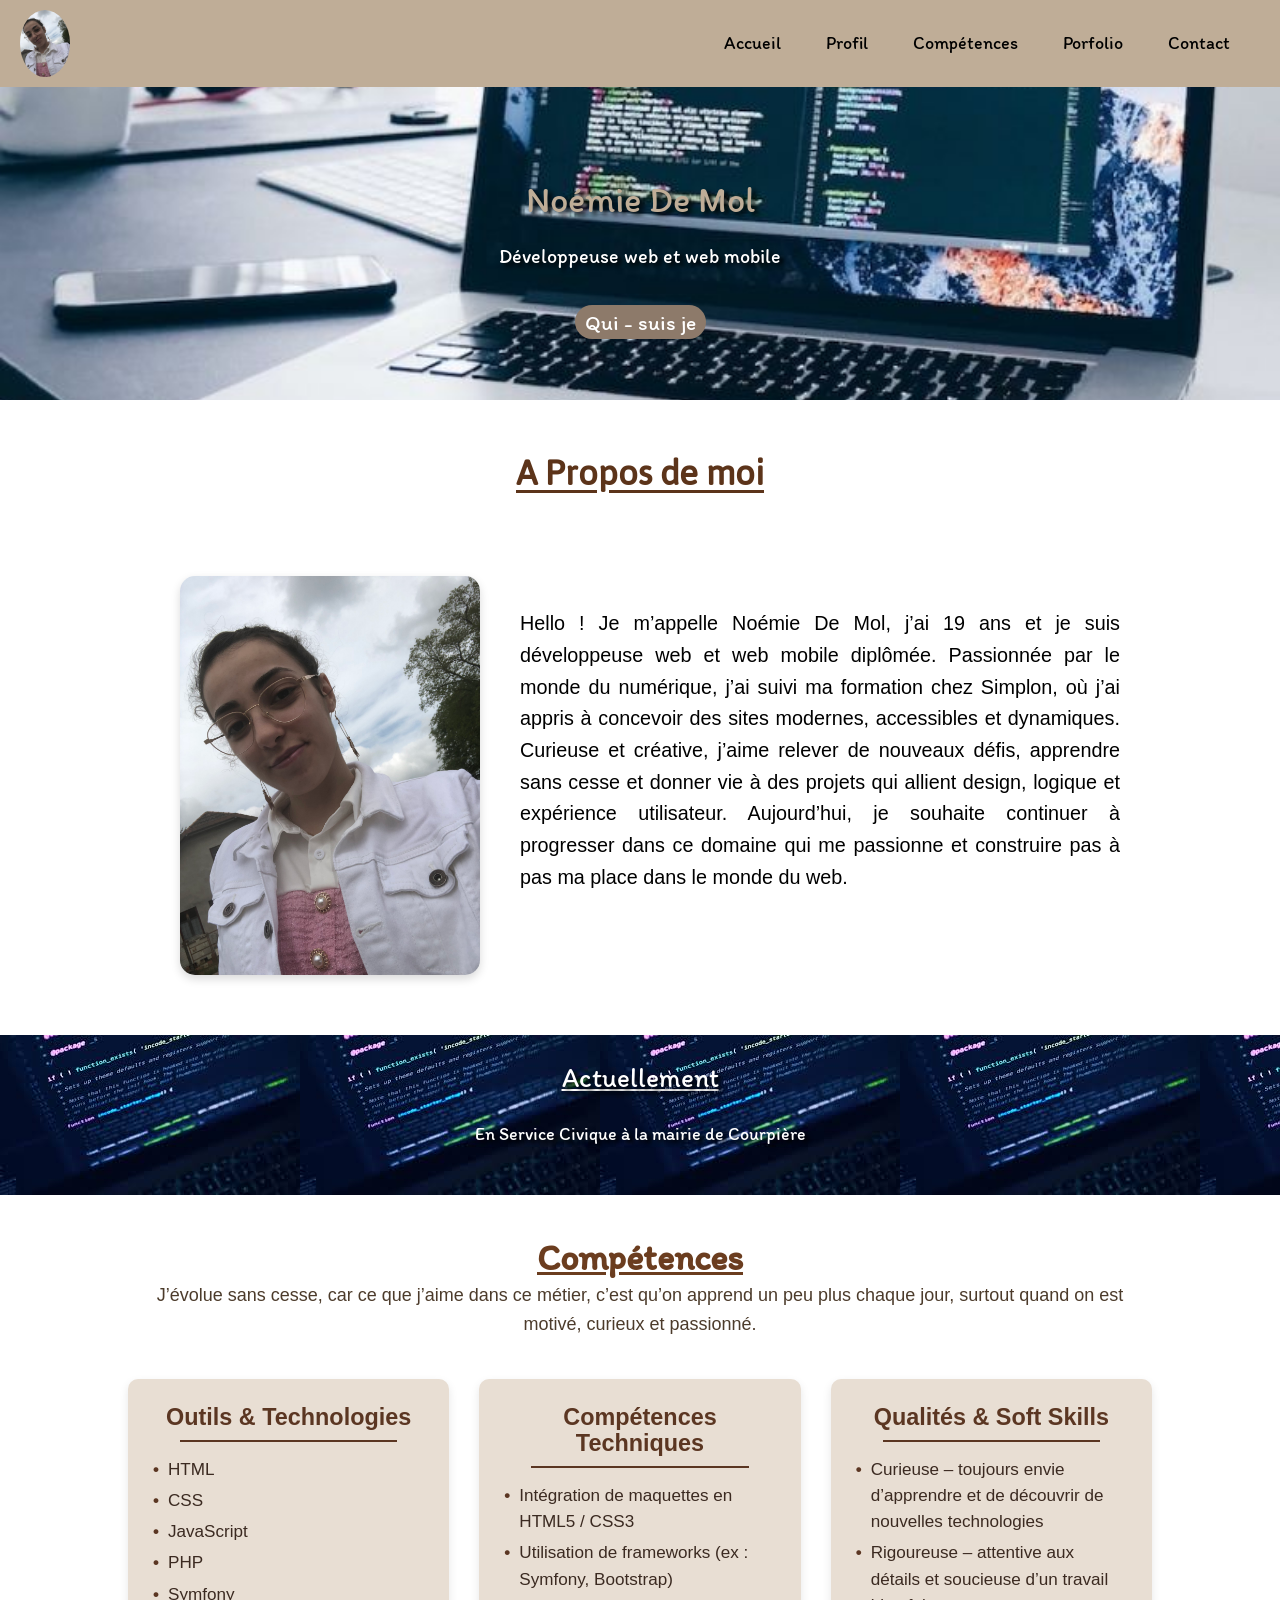
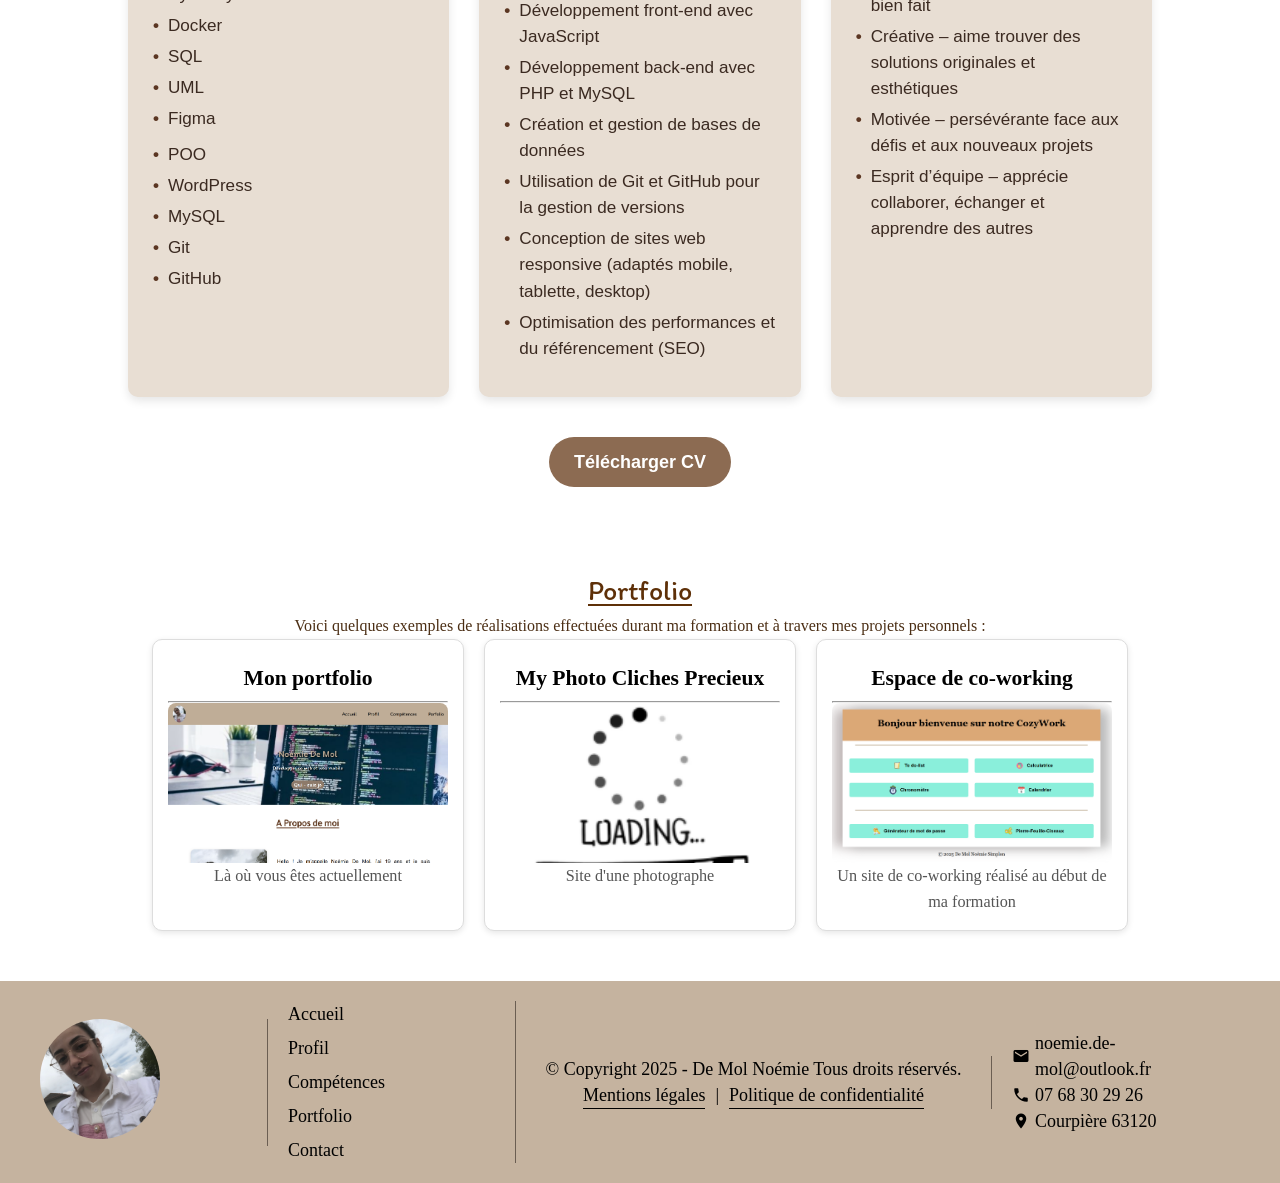
<file: index.html>
<!DOCTYPE html>
<html lang="fr">

<head>
  <meta charset="UTF-8">
  <meta name="viewport" content="width=device-width, initial-scale=1.0">
  <meta http-equiv="X-UA-Compatible" content="IE=edge">

  <!-- SEO -->
  <meta name="description"
    content="Portfolio de Noémie De Mol, développeuse web passionnée par le design et la création d’expériences numériques uniques.">
  <meta name="keywords"
    content="Noémie De Mol, Noémie, Noemie, noemie, noemi, noémie, Noémie demol, portfolio, développeuse web, développeur web, web developer, design, HTML, CSS, Symfony, JavaScript">
  <meta name="author" content="Noémie De Mol">
  <meta name="robots" content="index, follow">

  <!-- Open Graph -->
  <meta property="og:title" content="Portfolio de Noémie De Mol">
  <meta property="og:description" content="Découvrez mes projets web, mon parcours et mes créations numériques.">
  <meta property="og:image" content="https://tonsite.com/images/IMG_9628.HEIC">
  <meta property="og:url" content="https://Porfolio-Noémie-De-Mol.fr">
  <meta property="og:type" content="website">

  <!-- Link -->
  <link href="https://fonts.googleapis.com/icon?family=Material+Icons" rel="stylesheet">
  <link rel="stylesheet" href="styles.css">

  <title>Portfolio - De Mol Noémie</title>
</head>

<body>
  <header>
    <nav>
      <img src="images/logo.jpg" alt="Photo de moi">
      <div class="nav-toggle" onclick="toggleMenu()">
        <span></span>
        <span></span>
        <span></span>
      </div>
      <div class="nav-links">
        <a href="index.html">Accueil</a>
        <a href="#profil">Profil</a>
        <a href="#competences">Compétences</a>
        <a href="#portfolio">Porfolio</a>
        <a href="#contact">Contact</a>
      </div>
    </nav>

    <h1>Noémie De Mol</h1>
    <p>Développeuse web et web mobile</p>
    <a href="#profil" class="qui">Qui - suis je</a>

  </header>

  <Main>

    <section class="Moi" id="profil">
      <h1>A Propos de moi</h1>

      <section class="Moi-img-texte">
        <div class="Moi-img">
          <img src="images/logo.jpg" alt="Photo de moi" style="max-width: 350px;">
        </div>
        <div class="Moi-texte">
          <p>Hello ! Je m’appelle Noémie De Mol, j’ai 19 ans et je suis développeuse web et web mobile diplômée.
            Passionnée par le monde du numérique, j’ai suivi ma formation chez Simplon, où j’ai appris à concevoir des
            sites modernes, accessibles et dynamiques.
            Curieuse et créative, j’aime relever de nouveaux défis, apprendre sans cesse et donner vie à des projets qui
            allient design, logique et expérience utilisateur.
            Aujourd’hui, je souhaite continuer à progresser dans ce domaine qui me passionne et construire pas à pas ma
            place dans le monde du web.</p>
        </div>
      </section>
    </section>

    <section class="Actuellement">
      <h1>Actuellement</h1>
      <p>En Service Civique à la mairie de Courpière</p>
    </section>

    <section class="Compétences" id="competences">
      <h1>Compétences</h1>
      <p>J’évolue sans cesse, car ce que j’aime dans ce métier, c’est qu’on apprend un peu plus chaque jour, surtout
        quand on est motivé, curieux et passionné.</p>

      <section class="cards-Compétences">

        <div class="Cards">
          <h2> Outils & Technologies</h2>
          <hr>
          <ul>
            <li>HTML</li>
            <li>CSS</li>
            <li>JavaScript</li>
            <li>PHP</li>
            <li>Symfony</li>
            <li>Docker</li>
            <li>SQL</li>
            <li>UML</li>
            <li>Figma</li>
          </ul>

          <ul>
            <li>POO</li>
            <li>WordPress</li>
            <li>MySQL</li>
            <li>Git</li>
            <li>GitHub</li>
          </ul>
        </div>

        <div class="Cards">
          <h2>Compétences Techniques</h2>
          <hr>
          <ul>
            <li>Intégration de maquettes en HTML5 / CSS3</li>
            <li>Utilisation de frameworks (ex : Symfony, Bootstrap)</li>
            <li>Développement front-end avec JavaScript</li>
            <li>Développement back-end avec PHP et MySQL</li>
            <li>Création et gestion de bases de données</li>
            <li>Utilisation de Git et GitHub pour la gestion de versions</li>
            <li>Conception de sites web responsive (adaptés mobile, tablette, desktop)</li>
            <li>Optimisation des performances et du référencement (SEO)</li>
          </ul>
        </div>

        <div class="Cards">
          <h2>Qualités & Soft Skills</h2>
          <hr>
          <ul>
            <li>Curieuse – toujours envie d’apprendre et de découvrir de nouvelles technologies</li>
            <li>Rigoureuse – attentive aux détails et soucieuse d’un travail bien fait</li>
            <li>Créative – aime trouver des solutions originales et esthétiques</li>
            <li>Motivée – persévérante face aux défis et aux nouveaux projets</li>
            <li>Esprit d’équipe – apprécie collaborer, échanger et apprendre des autres</li>
          </ul>
        </div>

      </section>

      <a href="images\Noémie De Mol CV.pdf">Télécharger CV</a>
    </section>

    <section class="Portfolio" id="portfolio">
      <h1>Portfolio</h1>
      <p>Voici quelques exemples de réalisations effectuées durant ma formation et à travers mes projets personnels :
      </p>
    </section>

    <section class="cards-projets">

      <div class="projets">
        <h2>Mon portfolio</h2>
        <hr>
        <img src="images/portfolio.png" alt="Capture d’écran illustrant mon site portfolio">
        <a href=""></a>
        <p>Là où vous êtes actuellement</p>
      </div>

      <div class="projets">
        <h2>My Photo Cliches Precieux</h2>
        <hr>
        <img src="images/en cours.png" alt="Capture d’écran illustrant un site de photographe">
        <a href=""></a>
        <p>Site d'une photographe</p>
      </div>

      <div class="projets">
        <h2>Espace de co-working</h2>
        <hr>
        <img src="images/Espace-Coworking.png" alt="Capture d’écran illustrant un site de Co-Working">
        <a href=""></a>
        <p>Un site de co-working réalisé au début de ma formation</p>
      </div>

    </section>

  </Main>

  <footer class="footer">

    <div class="footer-left">
      <img src="images/logo.jpg" alt="Photo de moi">
    </div>

    <div class="footer-nav">
      <a href="#accueil">Accueil</a>
      <a href="#profil">Profil</a>
      <a href="#competences">Compétences</a>
      <a href="#portfolio">Portfolio</a>
      <a href="#contact">Contact</a>
    </div>

    <div class="footer-center">
      <p>© Copyright 2025 - De Mol Noémie Tous droits réservés.</p>
      <div class="legal-links">
        <a href="Mention-Legale.html">Mentions légales</a>
        <span>|</span>
        <a href="Politique-Confidentialité.html">Politique de confidentialité</a>
      </div>
    </div>

    <div class="footer-right" id="contact">
      <p><i class="material-icons">email</i> noemie.de-mol@outlook.fr</p>
      <p><i class="material-icons">phone</i> 07 68 30 29 26</p>
      <p><i class="material-icons">location_on</i> Courpière 63120</p>
    </div>

  </footer>

</body>
<script src="script.js"> </script>

</html>
</file>
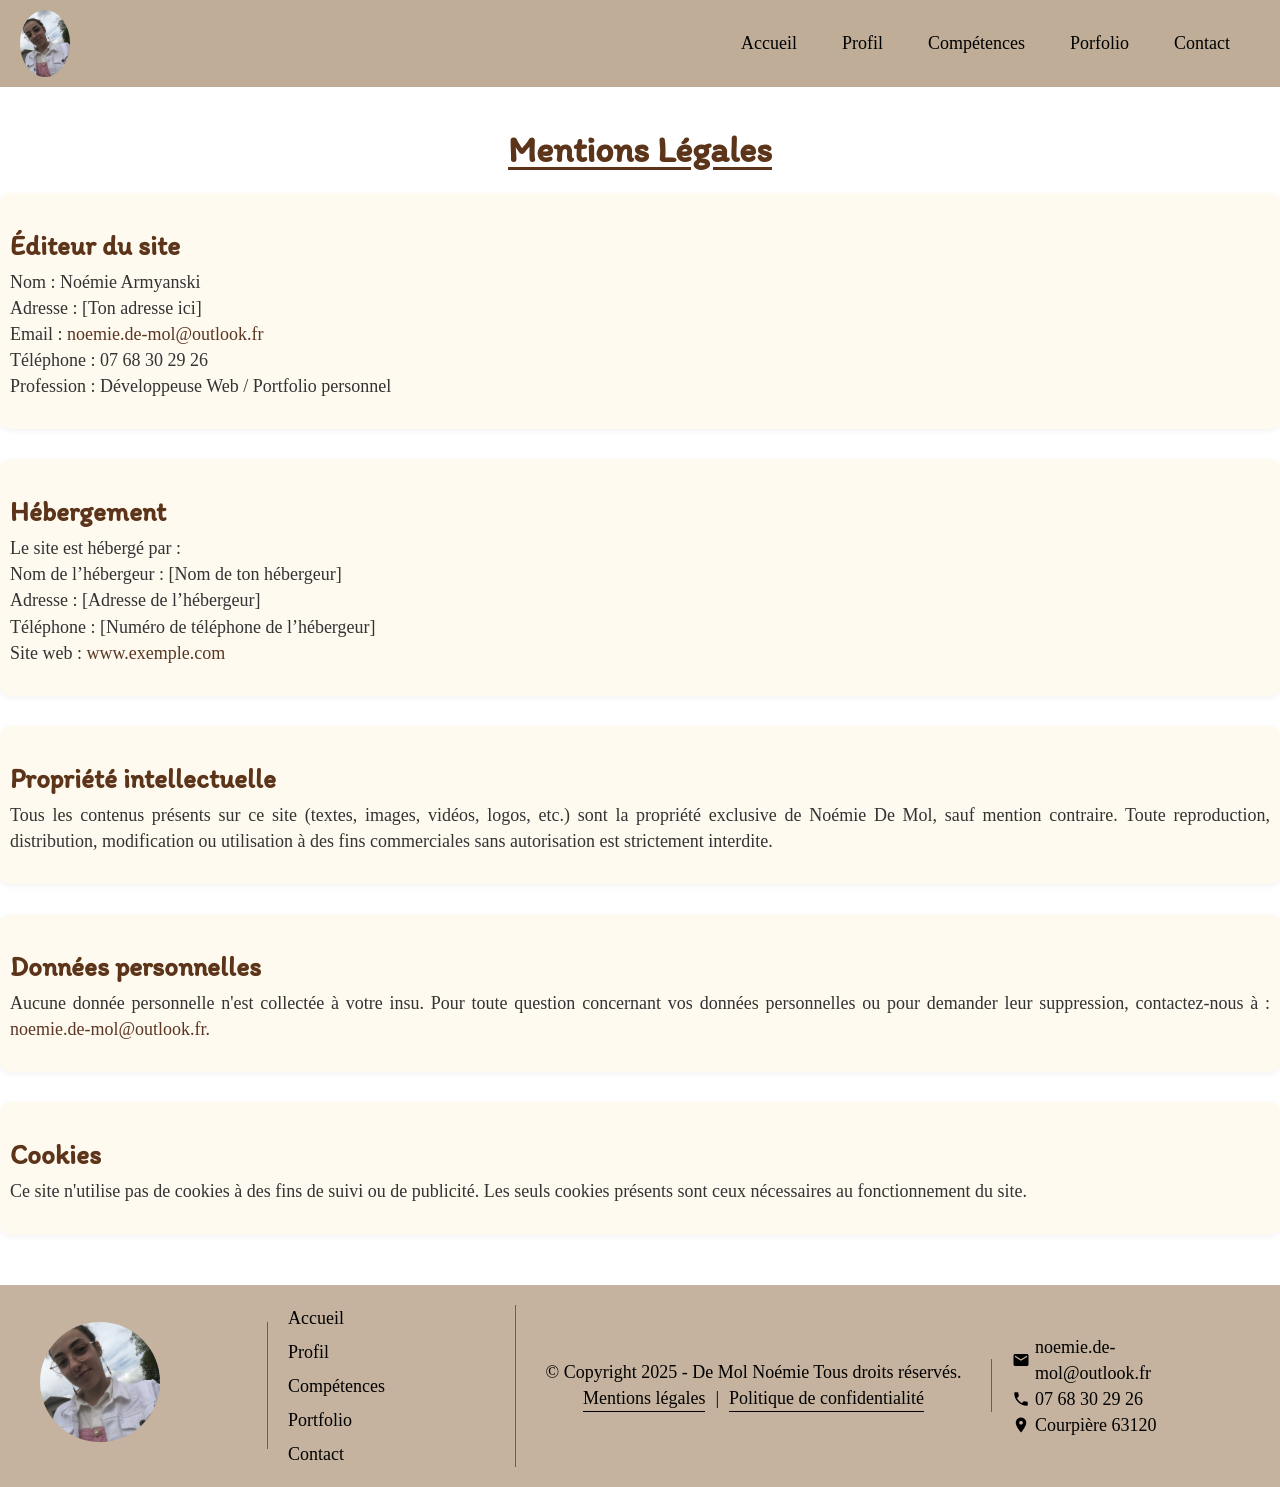
<file: Mention-Legale.html>
<!DOCTYPE html>
<html lang="fr">

<head>
  <meta charset="UTF-8">
  <meta name="viewport" content="width=device-width, initial-scale=1.0">
  <meta http-equiv="X-UA-Compatible" content="IE=edge">

  <!-- SEO -->
  <meta name="description"
    content="Portfolio de Noémie De Mol, développeuse web passionnée par le design et la création d’expériences numériques uniques.">
  <meta name="keywords"
    content="Noémie De Mol, Noémie, Noemie, noemie, noemi, noémie, Noémie demol, portfolio, développeuse web, développeur web, web developer, design, HTML, CSS, Symfony, JavaScript">
  <meta name="author" content="Noémie De Mol">
  <meta name="robots" content="index, follow">

  <!-- Open Graph -->
  <meta property="og:title" content="Portfolio de Noémie De Mol">
  <meta property="og:description" content="Découvrez mes projets web, mon parcours et mes créations numériques.">
  <meta property="og:image" content="https://tonsite.com/images/IMG_9628.HEIC">
  <meta property="og:url" content="https://Porfolio-Noémie-De-Mol.fr">
  <meta property="og:type" content="website">

  <!-- Link -->
  <link href="https://fonts.googleapis.com/icon?family=Material+Icons" rel="stylesheet">
  <link rel="stylesheet" href="styles.css">

  <title>Mention - Legale - Portfolio</title>
</head>

<body>

  <nav>
    <img src="images/logo.jpg" alt="Photo de moi">
    <div class="nav-toggle" onclick="toggleMenu()">
      <span></span>
      <span></span>
      <span></span>
    </div>
    <div class="nav-links">
      <a href="index.html">Accueil</a>
      <a href="#profil">Profil</a>
      <a href="#competences">Compétences</a>
      <a href="#portfolio">Porfolio</a>
      <a href="#contact">Contact</a>
    </div>
  </nav>


  <body>
    <h1 class="legal-title">Mentions Légales</h1>

    <section class="legal-section">
      <h2 class="legal-section-title">Éditeur du site</h2>
      <p class="legal-text">
        Nom : Noémie Armyanski<br>
        Adresse : [Ton adresse ici]<br>
        Email : <a href="mailto:noemie.de-mol@outlook.fr" class="legal-link">noemie.de-mol@outlook.fr</a><br>
        Téléphone : 07 68 30 29 26<br>
        Profession : Développeuse Web / Portfolio personnel
      </p>
    </section>

    <section class="legal-section">
      <h2 class="legal-section-title">Hébergement</h2>
      <p class="legal-text">
        Le site est hébergé par :<br>
        Nom de l’hébergeur : [Nom de ton hébergeur]<br>
        Adresse : [Adresse de l’hébergeur]<br>
        Téléphone : [Numéro de téléphone de l’hébergeur]<br>
        Site web : <a href="https://www.exemple.com" target="_blank" class="legal-link">www.exemple.com</a>
      </p>
    </section>

    <section class="legal-section">
      <h2 class="legal-section-title">Propriété intellectuelle</h2>
      <p class="legal-text">
        Tous les contenus présents sur ce site (textes, images, vidéos, logos, etc.) sont la propriété exclusive de
        Noémie
        De Mol, sauf mention contraire.
        Toute reproduction, distribution, modification ou utilisation à des fins commerciales sans autorisation est
        strictement interdite.
      </p>
    </section>

    <section class="legal-section">
      <h2 class="legal-section-title">Données personnelles</h2>
      <p class="legal-text">
        Aucune donnée personnelle n'est collectée à votre insu.
        Pour toute question concernant vos données personnelles ou pour demander leur suppression, contactez-nous à :
        <a href="mailto:noemie.de-mol@outlook.fr" class="legal-link">noemie.de-mol@outlook.fr</a>.
      </p>
    </section>

    <section class="legal-section">
      <h2 class="legal-section-title">Cookies</h2>
      <p class="legal-text">
        Ce site n'utilise pas de cookies à des fins de suivi ou de publicité. Les seuls cookies présents sont ceux
        nécessaires au fonctionnement du site.
      </p>
    </section>

    <footer class="footer">

      <div class="footer-left">
        <img src="images/logo.jpg" alt="Photo de moi">
      </div>

      <div class="footer-nav">
        <a href="#accueil">Accueil</a>
        <a href="#profil">Profil</a>
        <a href="#competences">Compétences</a>
        <a href="#portfolio">Portfolio</a>
        <a href="#contact">Contact</a>
      </div>

      <div class="footer-center">
        <p>© Copyright 2025 - De Mol Noémie Tous droits réservés.</p>
        <div class="legal-links">
          <a href="Mention-Legale.html">Mentions légales</a>
          <span>|</span>
          <a href="Politique-Confidentialité.html">Politique de confidentialité</a>
        </div>
      </div>

      <div class="footer-right" id="contact">
        <p><i class="material-icons">email</i> noemie.de-mol@outlook.fr</p>
        <p><i class="material-icons">phone</i> 07 68 30 29 26</p>
        <p><i class="material-icons">location_on</i> Courpière 63120</p>
      </div>

    </footer>
  </body>
  <script src="script.js"> </script>

</html>
</file>
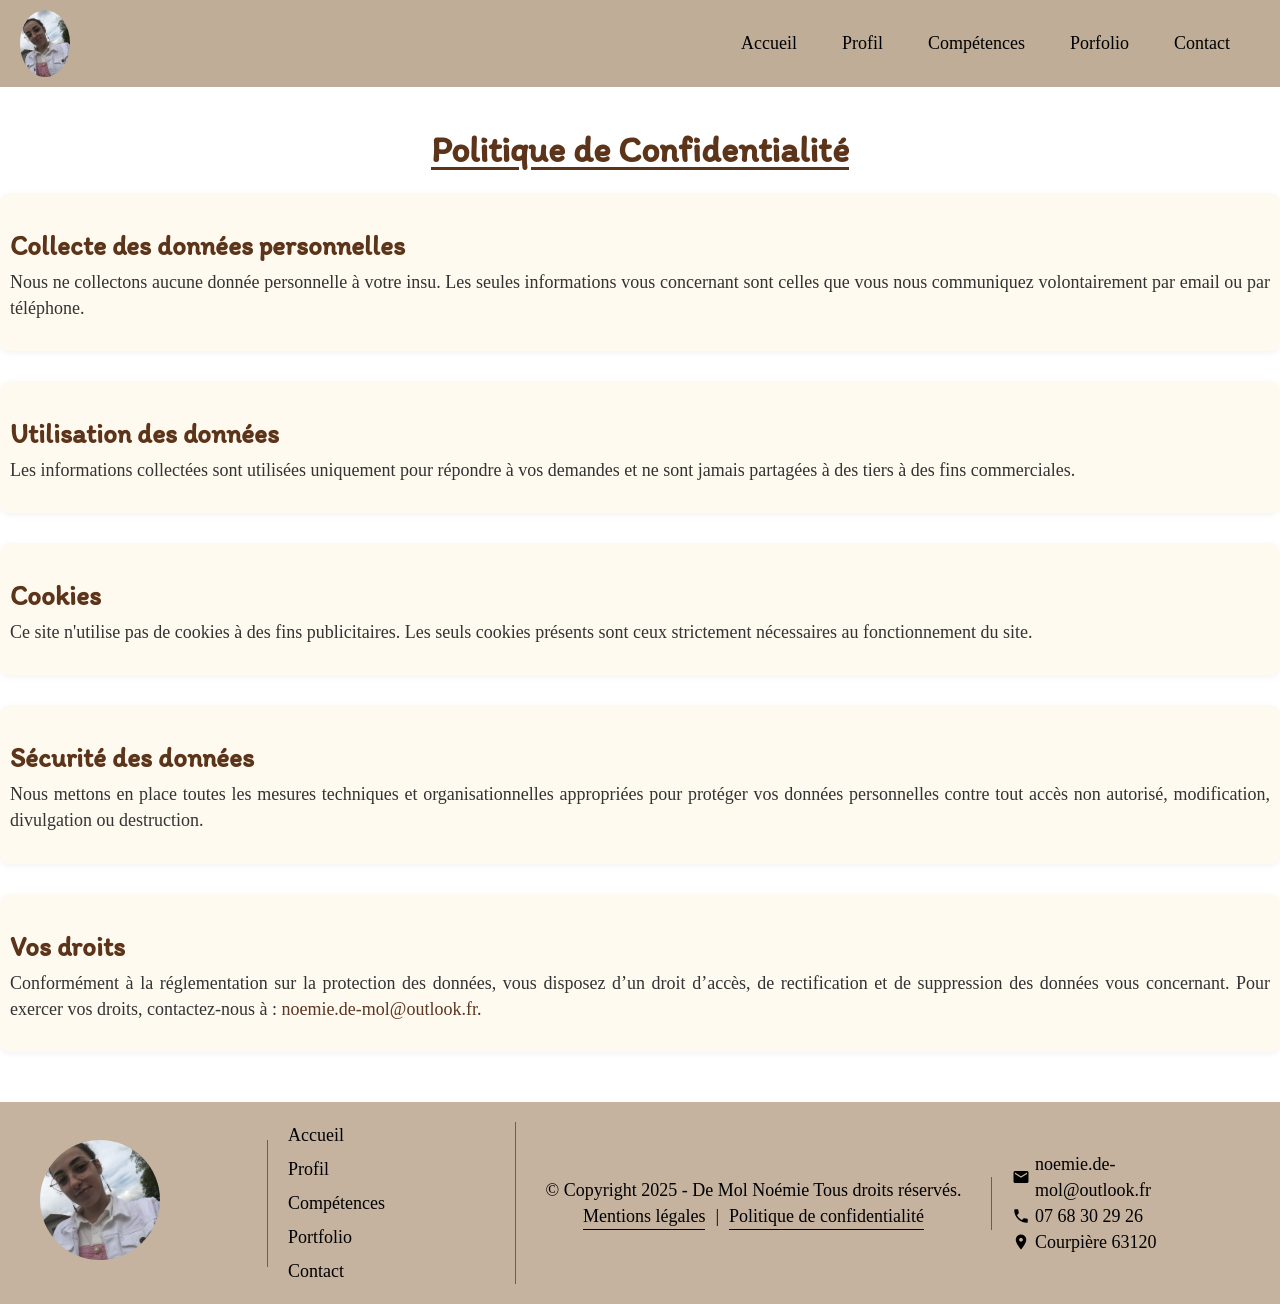
<file: Politique-Confidentialité.html>
<!DOCTYPE html>
<html lang="fr">

<head>
  <meta charset="UTF-8">
  <meta name="viewport" content="width=device-width, initial-scale=1.0">
  <meta http-equiv="X-UA-Compatible" content="IE=edge">

  <!-- SEO -->
  <meta name="description"
    content="Portfolio de Noémie De Mol, développeuse web passionnée par le design et la création d’expériences numériques uniques.">
  <meta name="keywords"
    content="Noémie De Mol, Noémie, Noemie, noemie, noemi, noémie, Noémie demol, portfolio, développeuse web, développeur web, web developer, design, HTML, CSS, Symfony, JavaScript">
  <meta name="author" content="Noémie De Mol">
  <meta name="robots" content="index, follow">

  <!-- Open Graph -->
  <meta property="og:title" content="Portfolio de Noémie De Mol">
  <meta property="og:description" content="Découvrez mes projets web, mon parcours et mes créations numériques.">
  <meta property="og:image" content="https://tonsite.com/images/IMG_9628.HEIC">
  <meta property="og:url" content="https://Porfolio-Noémie-De-Mol.fr">
  <meta property="og:type" content="website">

  <!-- Link -->
  <link href="https://fonts.googleapis.com/icon?family=Material+Icons" rel="stylesheet">
  <link rel="stylesheet" href="styles.css">

  <title>Politique de Confidentialité - Portfolio</title>
</head>

<body>

  <nav>
    <img src="images/logo.jpg" alt="Photo de moi">
    <div class="nav-toggle" onclick="toggleMenu()">
      <span></span>
      <span></span>
      <span></span>
    </div>
    <div class="nav-links">
      <a href="index.html">Accueil</a>
      <a href="#profil">Profil</a>
      <a href="#competences">Compétences</a>
      <a href="#portfolio">Porfolio</a>
      <a href="#contact">Contact</a>
    </div>
  </nav>

  <h1 class="legal-title">Politique de Confidentialité</h1>

  <section class="legal-section">
    <h2 class="legal-section-title">Collecte des données personnelles</h2>
    <p class="legal-text">
      Nous ne collectons aucune donnée personnelle à votre insu. Les seules informations vous concernant sont celles que
      vous nous communiquez volontairement par email ou par téléphone.
    </p>
  </section>

  <section class="legal-section">
    <h2 class="legal-section-title">Utilisation des données</h2>
    <p class="legal-text">
      Les informations collectées sont utilisées uniquement pour répondre à vos demandes et ne sont jamais partagées à
      des tiers à des fins commerciales.
    </p>
  </section>

  <section class="legal-section">
    <h2 class="legal-section-title">Cookies</h2>
    <p class="legal-text">
      Ce site n'utilise pas de cookies à des fins publicitaires. Les seuls cookies présents sont ceux strictement
      nécessaires au fonctionnement du site.
    </p>
  </section>

  <section class="legal-section">
    <h2 class="legal-section-title">Sécurité des données</h2>
    <p class="legal-text">
      Nous mettons en place toutes les mesures techniques et organisationnelles appropriées pour protéger vos données
      personnelles contre tout accès non autorisé, modification, divulgation ou destruction.
    </p>
  </section>

  <section class="legal-section">
    <h2 class="legal-section-title">Vos droits</h2>
    <p class="legal-text">
      Conformément à la réglementation sur la protection des données, vous disposez d’un droit d’accès, de rectification
      et de suppression des données vous concernant. Pour exercer vos droits, contactez-nous à :
      <a href="mailto:noemie.de-mol@outlook.fr" class="legal-link">noemie.de-mol@outlook.fr</a>.
    </p>
  </section>

  <footer class="footer">

    <div class="footer-left">
      <img src="images/logo.jpg" alt="Photo de moi">
    </div>

    <div class="footer-nav">
      <a href="#accueil">Accueil</a>
      <a href="#profil">Profil</a>
      <a href="#competences">Compétences</a>
      <a href="#portfolio">Portfolio</a>
      <a href="#contact">Contact</a>
    </div>

    <div class="footer-center">
      <p>© Copyright 2025 - De Mol Noémie Tous droits réservés.</p>
      <div class="legal-links">
        <a href="Mention-Legale.html">Mentions légales</a>
        <span>|</span>
        <a href="Politique-Confidentialité.html">Politique de confidentialité</a>
      </div>
    </div>

    <div class="footer-right" id="contact">
      <p><i class="material-icons">email</i> noemie.de-mol@outlook.fr</p>
      <p><i class="material-icons">phone</i> 07 68 30 29 26</p>
      <p><i class="material-icons">location_on</i> Courpière 63120</p>
    </div>

  </footer>


</body>
<script src="script.js"> </script>

</html>
</file>
<file: styles.css>
* {
  margin: 0;
  padding: 0;
}

@font-face {
  font-family: "Itim-Regular";
  src: url("Fonts/Itim-Regular.ttf") format("truetype");
}

@font-face {
  font-family: "Jaldi";
  src: url("Fonts/Jaldi-Regular.ttf") format("truetype");
}

html {
  scroll-behavior: smooth;
  line-height: 145%;
  font-size: 1.125rem;
}

a {
  text-decoration: none;
  color: black;
}

header {
  font-family: "Itim-Regular", sans-serif;
  text-align: center;
  height: 400px; /* tu peux mettre min-height si besoin */
  background-image: url("images/header.jpeg");
  background-repeat: no-repeat;
  background-size: cover; /* couvre toute la zone */
  background-position: center; /* centre l’image */
  background-attachment: scroll;
  image-rendering: auto; /* améliore le rendu de l’image */
}

header h1 {
  margin-top: 100px;
  color: #bfad97;
  font-weight: 200;
  text-shadow: 4px 3px 5px black;
}

header p {
  margin-top: 30px;
  margin-bottom: 40px;
  color: #ffffff;
  text-shadow: 4px 3px 4px black;
  font-size: 20px;
}

header .qui {
  margin-top: 20px;
  padding: 4px 10px;
  color: #ffffff;
  background-color: #8d7a6a;
  border: none;
  border-radius: 50px;
  font-size: 1.2rem;
  cursor: pointer;
}

/* Style de base du nav */
nav {
  background-color: #bfad97;
  display: flex;
  align-items: center;
  justify-content: space-between; /* logo à gauche, liens à droite */
  padding: 10px 20px;
  flex-wrap: wrap; /* permet aux éléments de passer à la ligne si besoin */
  gap: 15px;
}

nav img {
  width: 50px;
  border-radius: 50%;
}

nav .nav-links {
  display: flex;
  gap: 15px;
  align-items: center;
}

nav a {
  display: flex;
  text-align: right;
  color: black; /* ou la couleur que tu souhaites */
  margin-right: 30px;
}

/* Menu hamburger */
.nav-toggle {
  display: none;
  flex-direction: column;
  cursor: pointer;
}

.nav-toggle span {
  height: 3px;
  width: 25px;
  background: black;
  margin: 4px 0;
  border-radius: 2px;
}

/* Responsive pour les écrans ≤ 768px */
@media (max-width: 768px) {
  nav .nav-links {
    display: none;
    flex-direction: column;
    width: 100%;
    margin-top: 10px;
  }

  nav .nav-links.active {
    display: flex;
  }

  .nav-toggle {
    display: flex;
  }
}

main h1 {
  font-family: "Itim-Regular", sans-serif;
  font-weight: 200;
  text-align: center;
  color: #5e3008;
  text-decoration: underline;
}

main img {
  width: 200px;
  margin-top: 50px;
  margin-left: 20px;
  display: flex;
  align-items: left;
}

/* --- Section principale --- */
.Moi {
  padding: 60px 100px;
  font-family: "Poppins", Arial, sans-serif;
  color: #000000;
}

/* --- Titre --- */
.Moi h1 {
  font-size: 2.2em;
  font-weight: 600;
  text-align: center;
  color: #5c341a;
  text-decoration: underline;
  text-underline-offset: 5px;
  margin-bottom: 40px;
  font-family: "Jaldi", sans-serif;
}

/* --- Mise en page image + texte --- */
.Moi-img-texte {
  display: flex;
  align-items: center;
  justify-content: center;
  gap: 40px;
  flex-wrap: wrap;
}

/* --- Image --- */
.Moi-img img {
  width: 300px;
  height: auto;
  border-radius: 15px;
  box-shadow: 0 4px 10px rgba(0, 0, 0, 0.15);
}

/* --- Texte --- */
.Moi-texte {
  max-width: 600px;
  font-size: 1.1em;
  line-height: 1.6;
  text-align: justify;
}

.Actuellement {
  text-align: center;
  background-image: url(images/Actuellement.jpeg);
  height: 130px;
  padding-bottom: 30px;
}

.Actuellement h1 {
  text-shadow: 4px 3px 4px black;
  color: #ffffff;
  padding-top: 30px;
}

.Actuellement p {
  font-family: "Itim-Regular", sans-serif;
  color: #ffffff;
  text-shadow: 4px 3px 4px black;
  margin-top: 30px;
}

/* SECTION COMPÉTENCES */
.Compétences {
  text-align: center;
  padding: 50px 10%;
  font-family: "Poppins", sans-serif;
  color: #3e2a1d;
}

/* TITRE PRINCIPAL */
.Compétences h1 {
  font-size: 2em;
  color: #6b3d1f;
  margin-bottom: 10px;
  font-weight: bold;
}

.Compétences p {
  font-size: 1rem;
  margin-bottom: 40px;
  color: #4c3b2b;
  line-height: 1.6;
}

/* CONTAINER DES CARTES */
.cards-Compétences {
  display: flex;
  justify-content: center;
  align-items: stretch;
  gap: 30px;
  flex-wrap: nowrap; /* Empêche le retour à la ligne */
  flex-direction: row;
  margin-bottom: 40px; /* espace avant le bouton */
}

/* CARTES */
.Cards {
  background-color: #e8ded3;
  border-radius: 10px;
  padding: 25px;
  width: 300px;
  text-align: left;
  box-shadow: 0 4px 10px rgba(0, 0, 0, 0.1);
}

/* TITRES DES CARTES */
.Cards h2 {
  color: #5b3622;
  font-size: 1.3em;
  text-align: center;
  margin-bottom: 10px;
}

.Cards hr {
  border: none;
  border-top: 2px solid #5b3622;
  margin-bottom: 15px;
  width: 80%;
  margin-left: auto;
  margin-right: auto;
}

/* LISTES */
.Cards ul {
  list-style: none;
  padding: 0;
  margin: 0 0 10px 0;
}

.Cards li {
  margin: 5px 0;
  font-size: 0.95rem;
  color: #3b2a21;
  position: relative;
  padding-left: 15px;
}

.Cards li::before {
  content: "•";
  color: #5b3622;
  font-weight: bold;
  position: absolute;
  left: 0;
}

/* BOUTON TÉLÉCHARGER CV */
.cards-Compétences + a,
.cards-Compétences a {
  display: inline-block;
  background-color: #8c6b52;
  color: #fff;
  text-decoration: none;
  padding: 12px 25px;
  border-radius: 25px;
  font-weight: bold;
  transition: 0.3s ease;
}

/* CENTRER LE BOUTON */
.Compétences > a {
  display: inline-block;
  margin: 0 auto;
}

/* --- Responsive pour SECTION COMPÉTENCES --- */
@media screen and (max-width: 768px) {
  .cards-Compétences {
    flex-direction: column; /* empile les cartes verticalement */
    align-items: center;
    gap: 20px; /* espace entre les cartes */
  }

  .Cards {
    width: 90%; /* prend presque toute la largeur */
    padding: 20px; /* réduire légèrement le padding */
    text-align: center; /* centrer le contenu sur mobile */
  }

  .Cards h2 {
    font-size: 1.2em; /* ajuster la taille des titres */
  }

  .Cards hr {
    width: 60%; /* réduire la largeur du séparateur */
  }

  .Cards ul {
    padding-left: 0; /* enlever le padding gauche pour centrer les puces */
  }

  .Cards li {
    padding-left: 0; /* enlever le padding des puces */
    text-align: center;
  }

  /* Centrer le bouton */
  .Compétences > a,
  .cards-Compétences + a,
  .cards-Compétences a {
    margin: 20px auto 0 auto;
  }
}

.Portfolio h1 {
  text-align: center;
  margin-bottom: 30px;
}

.Portfolio p {
  text-align: center;
}

/* --- Section Portfolio --- */
.Portfolio {
  text-align: center;
  margin-top: 40px;
  color: #4b2e14; /* brun foncé */
}

.Portfolio h1 {
  font-size: 28px;
  text-decoration: underline;
  text-underline-offset: 4px;
  margin-bottom: 10px;
}

.Portfolio p {
  font-size: 16px;
  max-width: 700px;
  margin: 0 auto;
  line-height: 1.6;
}

.cards-projets {
  display: flex;
  gap: 20px;
  flex-wrap: wrap;
  justify-content: center; /* centre les cards dans le container */
}

.projets {
  width: 280px;
  background: #fff;
  border: 1px solid #ddd;
  border-radius: 10px;
  padding: 15px;
  text-align: center;
  box-shadow: 0 2px 6px rgba(0, 0, 0, 0.1); /* petite ombre */
}

.projets img {
  display: block;
  margin: 0 auto; /* centre l'image */
  width: 100%;
  height: 160px;
  object-fit: cover; /* ajuste l'image à la card */
  border-radius: 8px;
}

.projets h2 {
  font-size: 1.2rem;
  margin: 10px 0;
}

.projets p {
  color: #555;
  font-size: 0.9rem;
}

.footer {
  margin-top: 50px;
  display: grid;
  grid-template-columns: 1fr 1fr 2fr 1fr;
  align-items: center;
  padding: 20px 40px;
  background-color: #c5b39f;
  color: #000;
  gap: 20px;
}

/* Colonnes + traits entre les parties */
.footer > div,
.footer-nav,
.footer-center {
  border-right: 1px solid #6b5e52;
  padding-right: 20px;
}

/* Enlever le trait à la dernière colonne */
.footer-right {
  border-right: none !important;
  padding-right: 0;
}

/* photo ronde */
.footer-left img {
  width: 120px;
  height: 120px;
  border-radius: 50%;
  object-fit: cover;
}

.footer-nav {
  display: flex;
  flex-direction: column;
  gap: 8px;
}

.footer-nav a {
  color: #000;
  text-decoration: none;
}

.footer-center {
  text-align: center;
}

.legal-links {
  display: flex;
  justify-content: center;
  gap: 10px;
}

.legal-links a {
  color: #000;
  text-decoration: none;
  border-bottom: 1px solid #000;
}

.footer-right p {
  display: flex;
  align-items: center;
  gap: 5px;
}

/* icônes */
.material-icons {
  font-size: 18px;
}

@media screen and (max-width: 768px) {
  .footer {
    display: flex;
    flex-direction: column; /* Empile les sections verticalement */
    align-items: center;
    text-align: center;
    gap: 20px;
    padding: 20px;
  }

  /* Supprimer les traits verticaux */
  .footer > div,
  .footer-nav,
  .footer-center,
  .footer-right {
    border-right: none;
    border-bottom: 1px solid #6b5e52; /* on met un trait horizontal entre les sections */
    padding-right: 0;
    padding-bottom: 20px;
    width: 100%;
  }

  /* Supprimer le trait de la dernière section */
  .footer-right {
    border-bottom: none;
    padding-bottom: 0;
  }

  /* Ajuster la taille de l'image ronde */
  .footer-left img {
    width: 100px;
    height: 100px;
  }

  /* Centrer les liens du menu */
  .footer-nav {
    align-items: center;
  }
}

/* --- Responsive (mobile/tablette) --- */
@media (max-width: 768px) {
  /* Header */
  header {
    height: 300px;
    padding: 10px;
  }

  header h1 {
    font-size: 1.5rem;
    margin-top: 50px;
  }

  header p {
    font-size: 0.9rem;
    margin-bottom: 20px;
  }

  header .qui {
    font-size: 1rem;
    padding: 3px 8px;
  }

  /* Main */
  main h1 {
    font-size: 1.5rem;
  }

  main img {
    width: 120px;
    margin-left: 0;
    margin-top: 30px;
  }

  .Moi {
    padding: 40px 20px;
  }

  .Moi-img-texte {
    flex-direction: column;
    gap: 20px;
  }

  .Moi-img img {
    width: 80%;
  }

  .Moi-texte {
    font-size: 1em;
  }
}

.legal-title {
  margin-top: 50px;
  font-family: "Itim-Regular", sans-serif;
  color: #5c341a;
  text-align: center;
  font-size: 2em;
  text-decoration: underline;
  text-underline-offset: 5px;
  margin-bottom: 30px;
}

.legal-section-title {
  font-family: "Itim-Regular", sans-serif;
  color: #5c341a;
  font-size: 1.5em;
  margin-top: 25px;
  margin-bottom: 10px;
}

/* --- Paragraphes --- */
.legal-text {
  font-size: 1rem;
  margin-bottom: 15px;
  text-align: justify;
  color: #333;
}

/* --- Liens --- */
.legal-link {
  color: #5b3622;
  text-decoration: none;
}

.legal-link:hover {
  text-decoration: underline;
}

/* --- Sections --- */
.legal-section {
  margin-bottom: 30px;
  padding: 15px 10px;
  background-color: #fffaf0;
  border-radius: 10px;
  box-shadow: 0 2px 6px rgba(0, 0, 0, 0.05);
}

/* --- Footer --- */
.legal-footer {
  text-align: center;
  margin-top: 50px;
  font-size: 0.9rem;
  color: #777;
  border-top: 1px solid #ccc;
  padding-top: 20px;
}

/* --- Responsive --- */
@media (max-width: 768px) {
  .legal-title {
    font-size: 1.5em;
  }

  .legal-section-title {
    font-size: 1.3em;
  }

  .legal-text {
    font-size: 0.95rem;
  }

  .legal-section {
    padding: 10px;
  }
}
</file>
